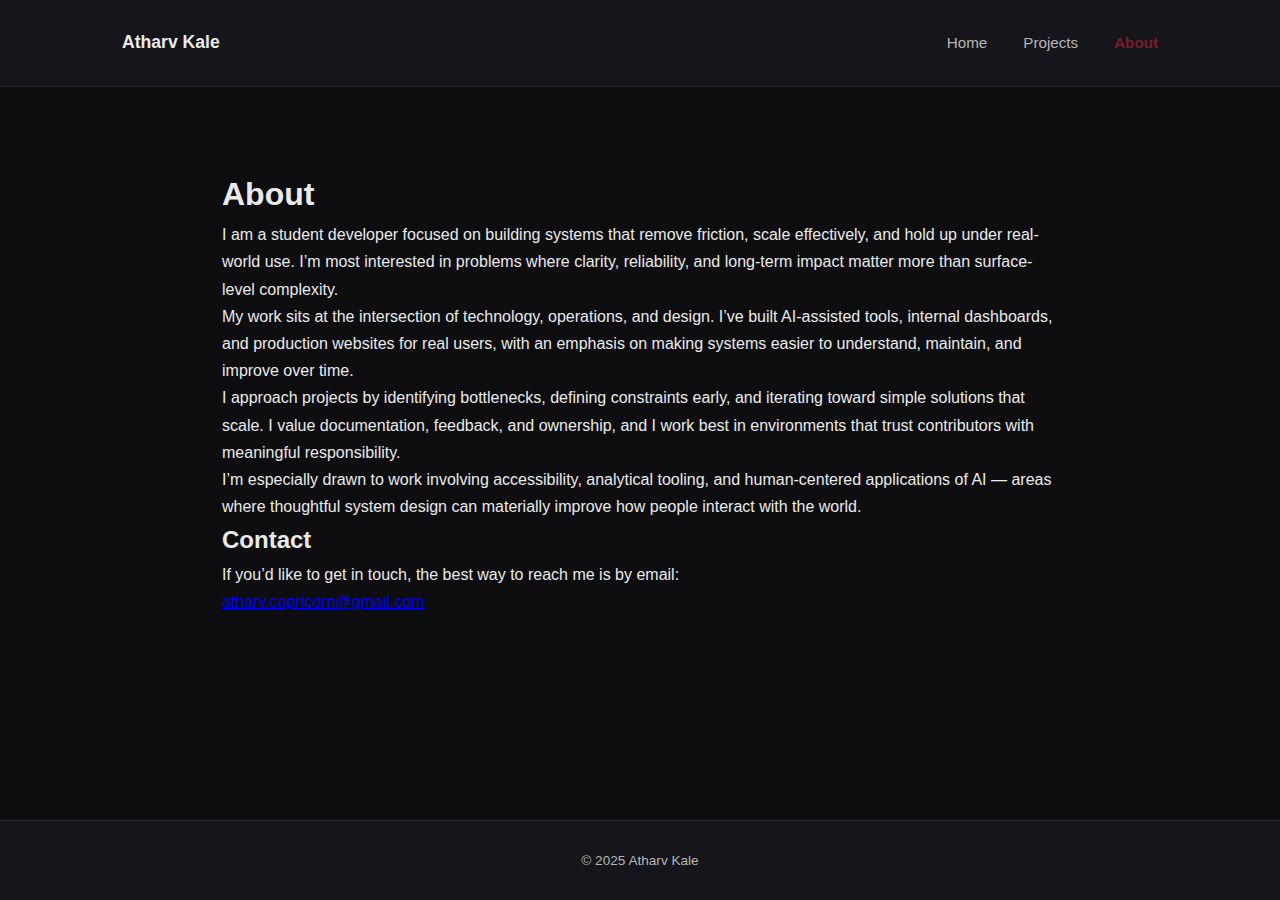
<file: about.html>
<!DOCTYPE html>
<html lang="en">
<head>
    <meta charset="UTF-8" />
    <meta name="viewport" content="width=device-width, initial-scale=1.0" />
    <title>About | Atharv Kale</title>

    <link rel="stylesheet" href="css/styles.css" />
</head>
<body>

    <!-- Header / Navigation -->
    <header class="site-header">
        <nav class="nav">
            <div class="nav-brand">
                <a href="index.html">Atharv Kale</a>
            </div>
            <ul class="nav-links">
                <li><a href="index.html">Home</a></li>
                <li><a href="projects.html">Projects</a></li>
                <li><a href="about.html" class="active">About</a></li>
            </ul>
        </nav>
    </header>

    <!-- Main Content -->
    <main class="container">

        <!-- About -->
        <section class="about">
            <h1>About</h1>

            <p>
                I am a student developer focused on building systems that remove friction,
                scale effectively, and hold up under real-world use. I’m most interested
                in problems where clarity, reliability, and long-term impact matter more
                than surface-level complexity.
            </p>

            <p>
                My work sits at the intersection of technology, operations, and design.
                I’ve built AI-assisted tools, internal dashboards, and production websites
                for real users, with an emphasis on making systems easier to understand,
                maintain, and improve over time.
            </p>

            <p>
                I approach projects by identifying bottlenecks, defining constraints early,
                and iterating toward simple solutions that scale. I value documentation,
                feedback, and ownership, and I work best in environments that trust contributors
                with meaningful responsibility.
            </p>

            <p>
                I’m especially drawn to work involving accessibility, analytical tooling,
                and human-centered applications of AI — areas where thoughtful system design
                can materially improve how people interact with the world.
            </p>
        </section>

        <!-- Contact -->
        <section class="contact">
            <h2>Contact</h2>

            <p>
                If you’d like to get in touch, the best way to reach me is by email:
            </p>

            <p>
                <a href="mailto:atharv.capricorn@gmail.com">
                    atharv.capricorn@gmail.com
                </a>
            </p>
        </section>

    </main>

    <!-- Footer -->
    <footer class="site-footer">
        <p>© 2025 Atharv Kale</p>
    </footer>

</body>
</html>
</file>
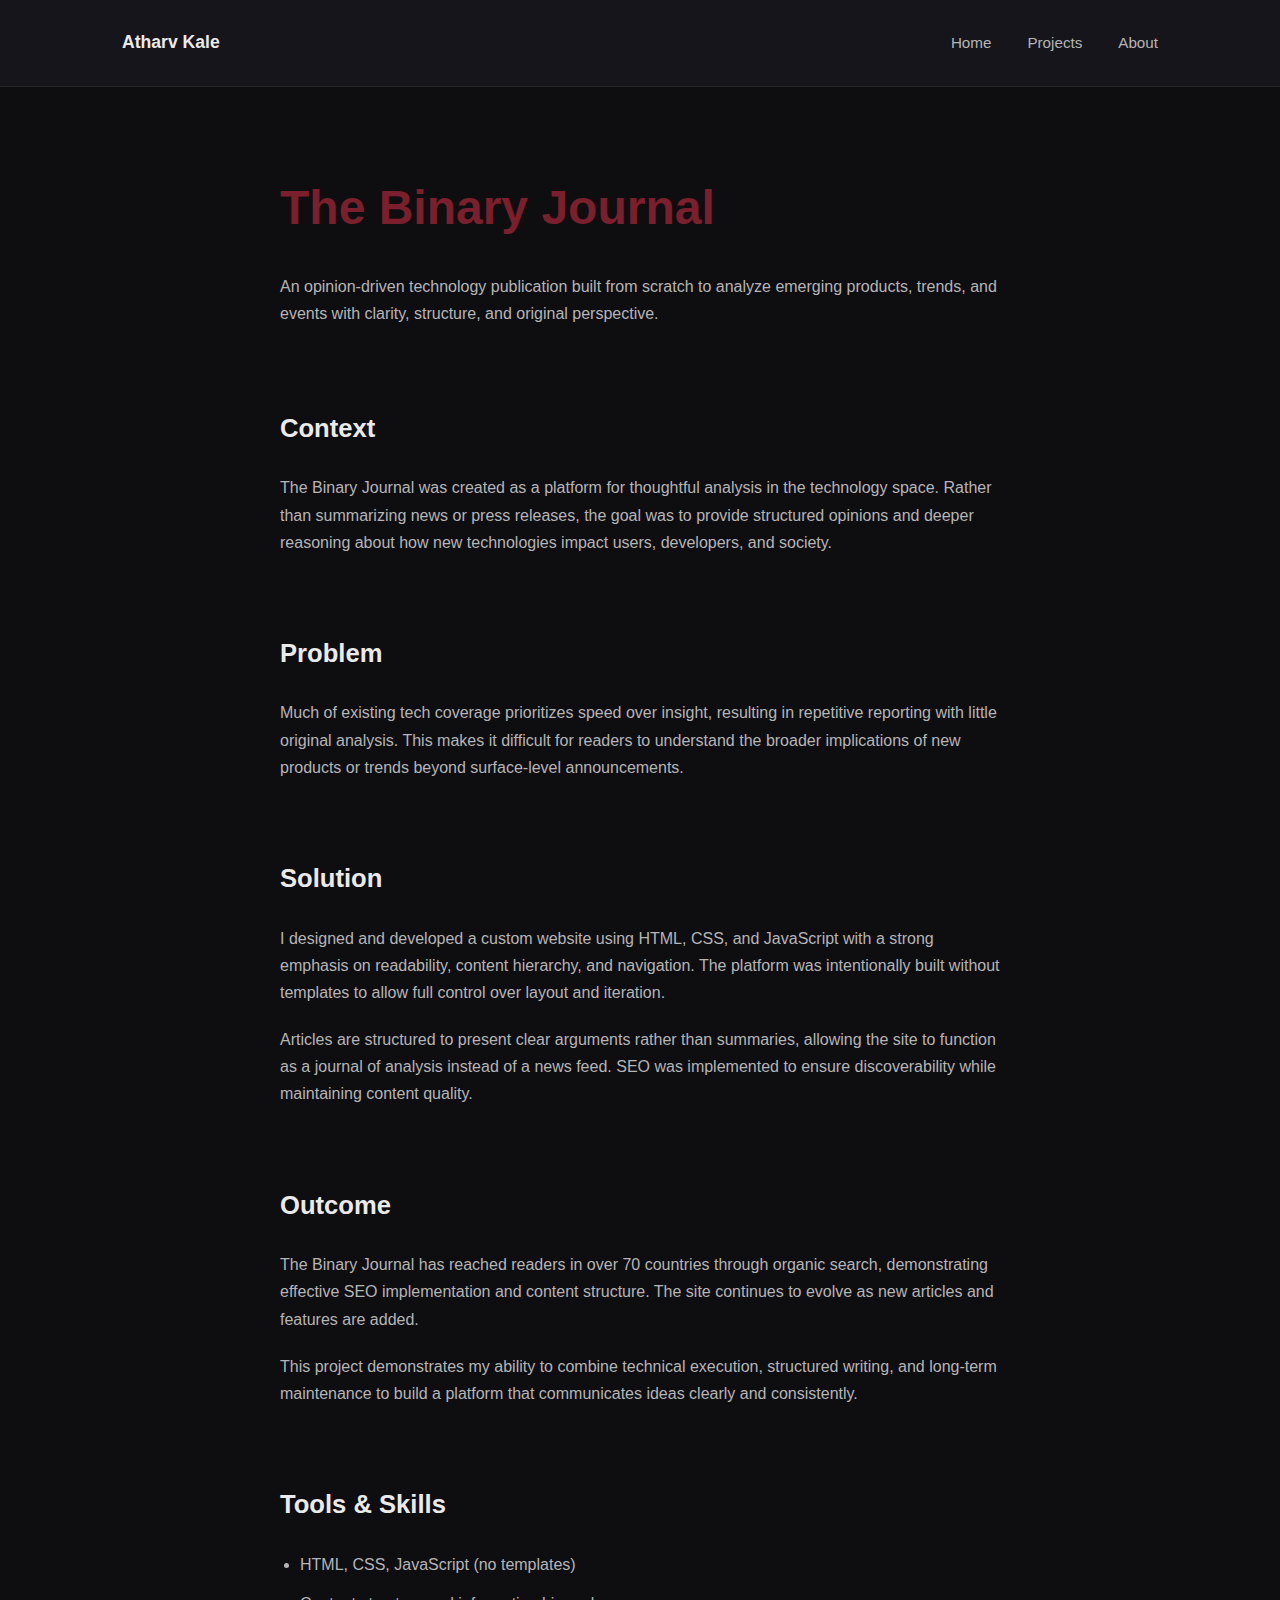
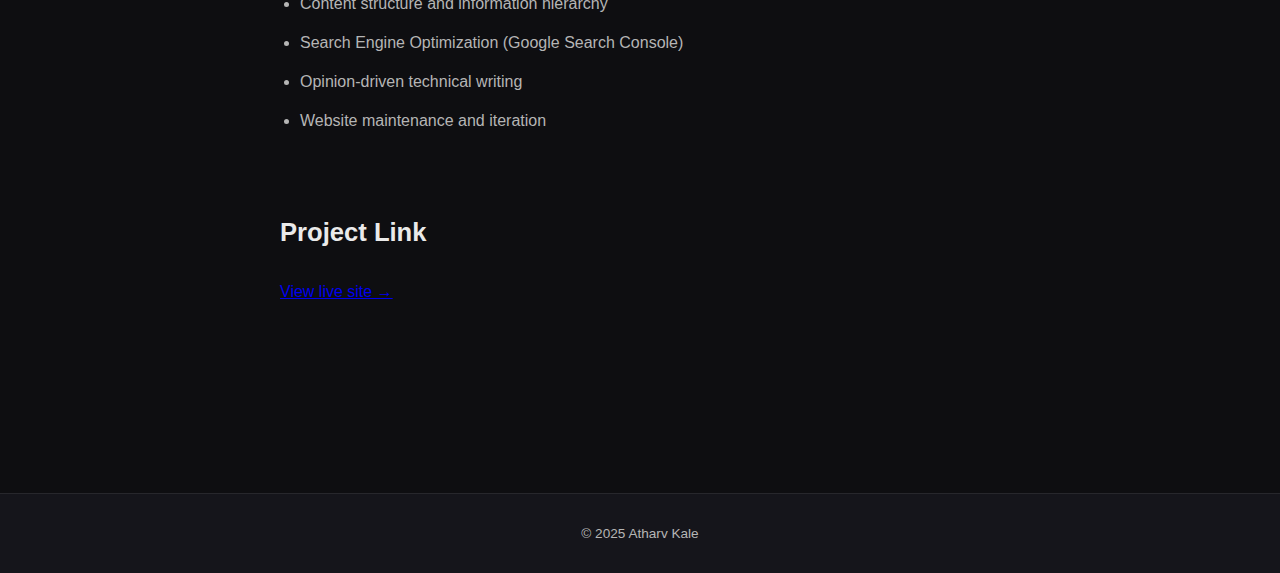
<file: project-binary-journal.html>
<!DOCTYPE html>
<html lang="en">
<head>
    <meta charset="UTF-8" />
    <meta name="viewport" content="width=device-width, initial-scale=1.0" />
    <title>The Binary Journal | Case Study</title>

    <link rel="stylesheet" href="css/styles.css" />
</head>
<body>

    <!-- Header / Navigation -->
    <header class="site-header">
        <nav class="nav">
            <div class="nav-brand">
                <a href="index.html">Atharv Kale</a>
            </div>
            <ul class="nav-links">
                <li><a href="index.html">Home</a></li>
                <li><a href="projects.html">Projects</a></li>
                <li><a href="about.html">About</a></li>
            </ul>
        </nav>
    </header>

    <!-- Main Content -->
    <main class="container">

        <!-- Project Header -->
        <section class="project-header">
            <h1>The Binary Journal</h1>
            <p>
                An opinion-driven technology publication built from scratch to analyze
                emerging products, trends, and events with clarity, structure, and
                original perspective.
            </p>
        </section>

        <!-- Context -->
        <section class="project-section">
            <h2>Context</h2>
            <p>
                The Binary Journal was created as a platform for thoughtful analysis
                in the technology space. Rather than summarizing news or press releases,
                the goal was to provide structured opinions and deeper reasoning about
                how new technologies impact users, developers, and society.
            </p>
        </section>

        <!-- Problem -->
        <section class="project-section">
            <h2>Problem</h2>
            <p>
                Much of existing tech coverage prioritizes speed over insight, resulting
                in repetitive reporting with little original analysis. This makes it
                difficult for readers to understand the broader implications of new
                products or trends beyond surface-level announcements.
            </p>
        </section>

        <!-- Solution -->
        <section class="project-section">
            <h2>Solution</h2>
            <p>
                I designed and developed a custom website using HTML, CSS, and JavaScript
                with a strong emphasis on readability, content hierarchy, and navigation.
                The platform was intentionally built without templates to allow full
                control over layout and iteration.
            </p>
            <p>
                Articles are structured to present clear arguments rather than summaries,
                allowing the site to function as a journal of analysis instead of a news
                feed. SEO was implemented to ensure discoverability while maintaining
                content quality.
            </p>
        </section>

        <!-- Outcome -->
        <section class="project-section">
            <h2>Outcome</h2>
            <p>
                The Binary Journal has reached readers in over 70 countries through
                organic search, demonstrating effective SEO implementation and content
                structure. The site continues to evolve as new articles and features
                are added.
            </p>
            <p>
                This project demonstrates my ability to combine technical execution,
                structured writing, and long-term maintenance to build a platform that
                communicates ideas clearly and consistently.
            </p>
        </section>

        <!-- Tools -->
        <section class="project-section">
            <h2>Tools & Skills</h2>
            <ul>
                <li>HTML, CSS, JavaScript (no templates)</li>
                <li>Content structure and information hierarchy</li>
                <li>Search Engine Optimization (Google Search Console)</li>
                <li>Opinion-driven technical writing</li>
                <li>Website maintenance and iteration</li>
            </ul>
        </section>

        <!-- Links -->
        <section class="project-section">
            <h2>Project Link</h2>
            <p>
                <a href="https://atharvcapricorn07.github.io/TheBinaryJournal/" target="_blank">
                    View live site →
                </a>
            </p>
        </section>

    </main>

    <!-- Footer -->
    <footer class="site-footer">
        <p>
            © 2025 Atharv Kale
        </p>
    </footer>

</body>
</html>
</file>
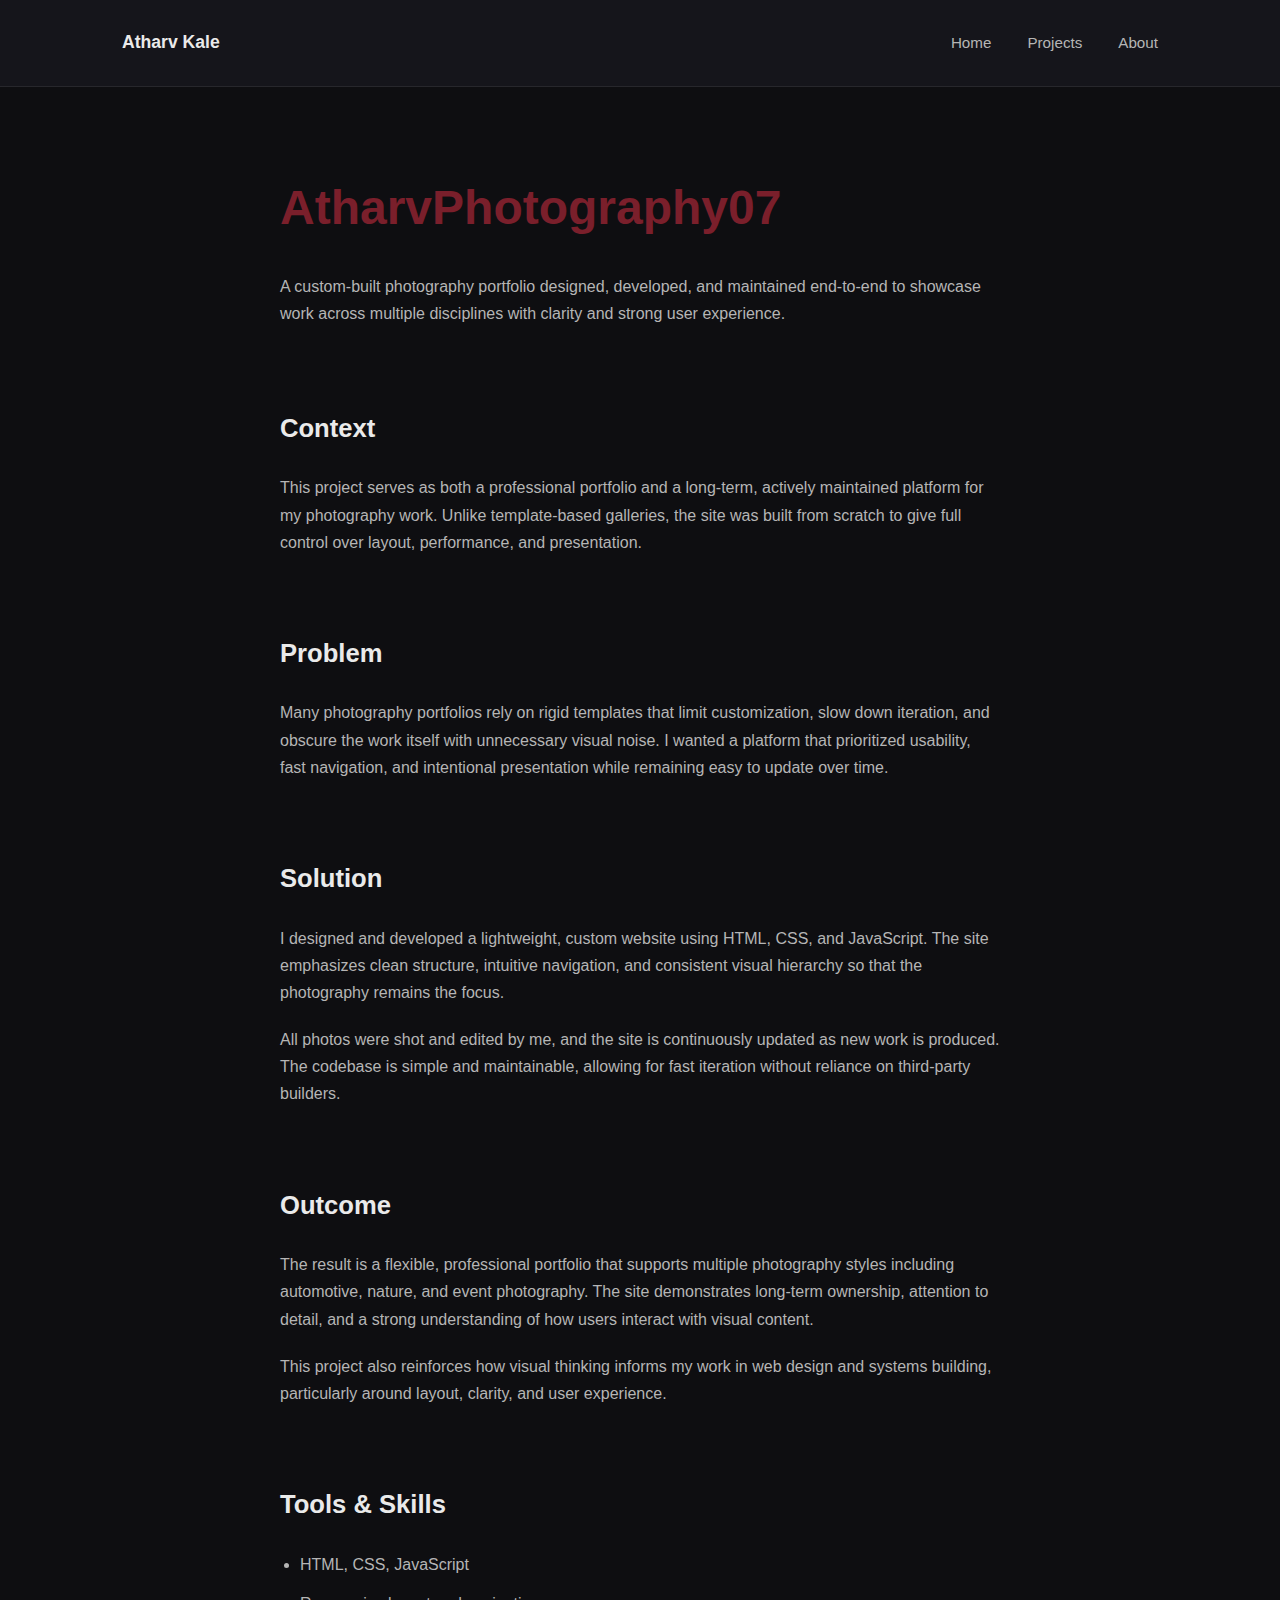
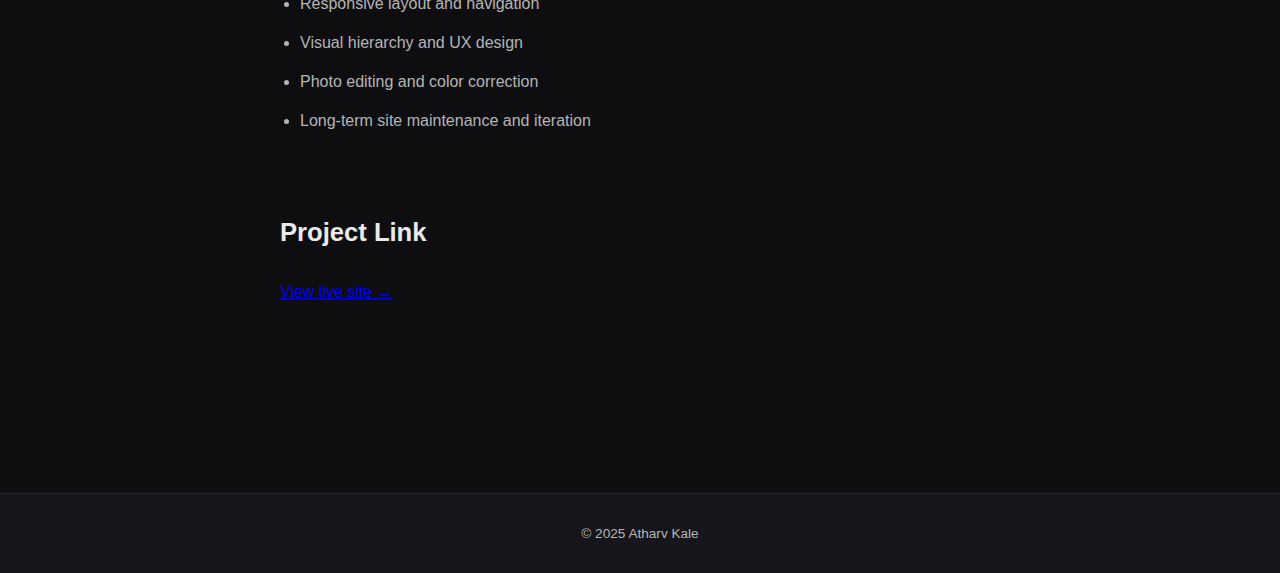
<file: project-photography.html>
<!DOCTYPE html>
<html lang="en">
<head>
    <meta charset="UTF-8" />
    <meta name="viewport" content="width=device-width, initial-scale=1.0" />
    <title>AtharvPhotography07 | Case Study</title>

    <link rel="stylesheet" href="css/styles.css" />
</head>
<body>

    <!-- Header / Navigation -->
    <header class="site-header">
        <nav class="nav">
            <div class="nav-brand">
                <a href="index.html">Atharv Kale</a>
            </div>
            <ul class="nav-links">
                <li><a href="index.html">Home</a></li>
                <li><a href="projects.html">Projects</a></li>
                <li><a href="about.html">About</a></li>
            </ul>
        </nav>
    </header>

    <!-- Main Content -->
    <main class="container">

        <!-- Project Header -->
        <section class="project-header">
            <h1>AtharvPhotography07</h1>
            <p>
                A custom-built photography portfolio designed, developed, and maintained
                end-to-end to showcase work across multiple disciplines with clarity
                and strong user experience.
            </p>
        </section>

        <!-- Context -->
        <section class="project-section">
            <h2>Context</h2>
            <p>
                This project serves as both a professional portfolio and a long-term,
                actively maintained platform for my photography work. Unlike template-based
                galleries, the site was built from scratch to give full control over layout,
                performance, and presentation.
            </p>
        </section>

        <!-- Problem -->
        <section class="project-section">
            <h2>Problem</h2>
            <p>
                Many photography portfolios rely on rigid templates that limit customization,
                slow down iteration, and obscure the work itself with unnecessary visual noise.
                I wanted a platform that prioritized usability, fast navigation, and intentional
                presentation while remaining easy to update over time.
            </p>
        </section>

        <!-- Solution -->
        <section class="project-section">
            <h2>Solution</h2>
            <p>
                I designed and developed a lightweight, custom website using HTML, CSS,
                and JavaScript. The site emphasizes clean structure, intuitive navigation,
                and consistent visual hierarchy so that the photography remains the focus.
            </p>
            <p>
                All photos were shot and edited by me, and the site is continuously updated
                as new work is produced. The codebase is simple and maintainable, allowing
                for fast iteration without reliance on third-party builders.
            </p>
        </section>

        <!-- Outcome -->
        <section class="project-section">
            <h2>Outcome</h2>
            <p>
                The result is a flexible, professional portfolio that supports multiple
                photography styles including automotive, nature, and event photography.
                The site demonstrates long-term ownership, attention to detail, and a
                strong understanding of how users interact with visual content.
            </p>
            <p>
                This project also reinforces how visual thinking informs my work in web
                design and systems building, particularly around layout, clarity, and
                user experience.
            </p>
        </section>

        <!-- Tools -->
        <section class="project-section">
            <h2>Tools & Skills</h2>
            <ul>
                <li>HTML, CSS, JavaScript</li>
                <li>Responsive layout and navigation</li>
                <li>Visual hierarchy and UX design</li>
                <li>Photo editing and color correction</li>
                <li>Long-term site maintenance and iteration</li>
            </ul>
        </section>

        <!-- Links -->
        <section class="project-section">
            <h2>Project Link</h2>
            <p>
                <a href="https://atharvcapricorn07.github.io/AtharvPhotography/" target="_blank">
                    View live site →
                </a>
            </p>
        </section>

    </main>

    <!-- Footer -->
    <footer class="site-footer">
        <p>
            © 2025 Atharv Kale
        </p>
    </footer>

</body>
</html>
</file>
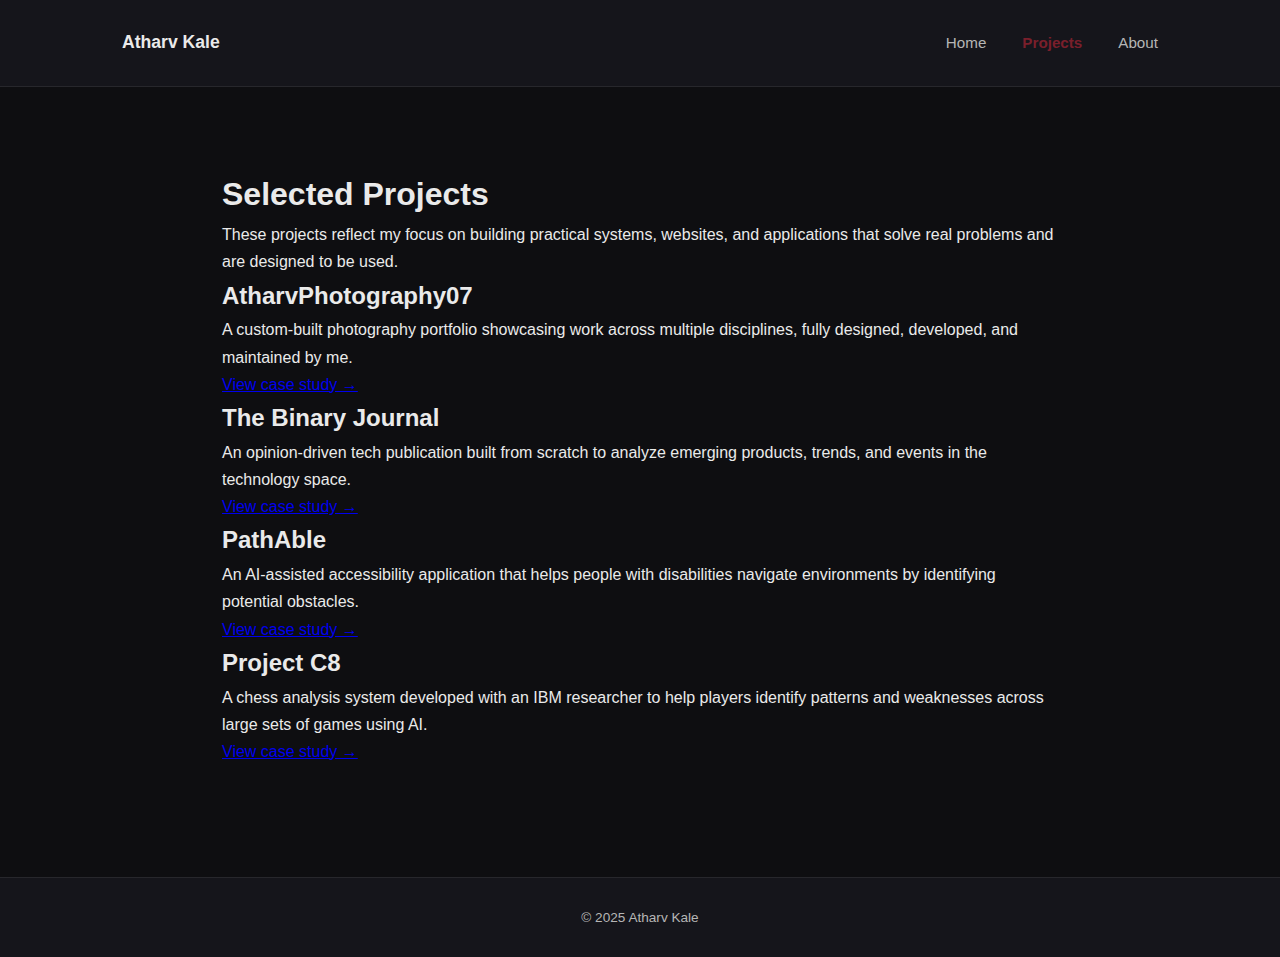
<file: projects.html>
<!DOCTYPE html>
<html lang="en">
<head>
    <meta charset="UTF-8" />
    <meta name="viewport" content="width=device-width, initial-scale=1.0" />
    <title>Projects | Atharv Kale</title>

    <link rel="stylesheet" href="css/styles.css" />
</head>
<body>

    <!-- Header / Navigation -->
    <header class="site-header">
        <nav class="nav">
            <div class="nav-brand">
                <a href="index.html">Atharv Kale</a>
            </div>
            <ul class="nav-links">
                <li><a href="index.html">Home</a></li>
                <li><a href="projects.html" class="active">Projects</a></li>
                <li><a href="about.html">About</a></li>
            </ul>
        </nav>
    </header>

    <!-- Main Content -->
    <main class="container">

        <section class="projects-intro">
            <h1>Selected Projects</h1>
            <p>
                These projects reflect my focus on building practical systems, websites,
                and applications that solve real problems and are designed to be used.
            </p>
        </section>

        <!-- Projects List -->
        <section class="projects-list">

            <!-- Project 1 -->
            <article class="project-card">
                <h2>AtharvPhotography07</h2>
                <p>
                    A custom-built photography portfolio showcasing work across multiple
                    disciplines, fully designed, developed, and maintained by me.
                </p>
                <a href="project-photography.html">
                    View case study →
                </a>
            </article>

            <!-- Project 2 -->
            <article class="project-card">
                <h2>The Binary Journal</h2>
                <p>
                    An opinion-driven tech publication built from scratch to analyze
                    emerging products, trends, and events in the technology space.
                </p>
                <a href="project-binary-journal.html">
                    View case study →
                </a>
            </article>

            <!-- Project 3 -->
            <article class="project-card">
                <h2>PathAble</h2>
                <p>
                    An AI-assisted accessibility application that helps people with
                    disabilities navigate environments by identifying potential obstacles.
                </p>
                <a href="project-pathable.html">
                    View case study →
                </a>
            </article>

            <!-- Project 4 -->
            <article class="project-card">
                <h2>Project C8</h2>
                <p>
                    A chess analysis system developed with an IBM researcher to help players
                    identify patterns and weaknesses across large sets of games using AI.
                </p>
                <a href="project-projectc8.html">
                    View case study →
                </a>
            </article>

        </section>

    </main>

    <!-- Footer -->
    <footer class="site-footer">
        <p>
            © 2025 Atharv Kale
        </p>
    </footer>

</body>
</html>
</file>
<file: css/styles.css>
/* =========================
   Global Reset & Variables
========================= */

* {
    margin: 0;
    padding: 0;
    box-sizing: border-box;
}

:root {
    --bg-main: #0e0e11;
    --bg-secondary: #15151b;

    --text-primary: #eaeaea;
    --text-secondary: #b5b5b5;

    --accent-burgundy: #7a1f2b;
    --accent-burgundy-hover: #922738;

    --border-subtle: rgba(255, 255, 255, 0.08);
}

/* =========================
   Base Layout
========================= */

html, body {
    height: 100%;
}

body {
    min-height: 100vh;
    display: flex;
    flex-direction: column;

    font-family: -apple-system, BlinkMacSystemFont, "Segoe UI",
                 Roboto, Helvetica, Arial, sans-serif;

    line-height: 1.7;
    background-color: var(--bg-main);
    color: var(--text-primary);
}

/* =========================
   Layout Utilities
========================= */

.container {
    flex: 1;
    max-width: 900px;
    margin: 0 auto;
    padding: 5rem 2rem 7rem;
}

/* =========================
   Header & Navigation
========================= */

.site-header {
    background-color: var(--bg-secondary);
    border-bottom: 1px solid var(--border-subtle);
}

.nav {
    max-width: 1100px;
    margin: 0 auto;
    padding: 1.75rem 2rem;

    display: flex;
    align-items: center;
    justify-content: space-between;
}

.nav-brand a {
    font-size: 1.1rem;
    font-weight: 600;
    text-decoration: none;
    color: var(--text-primary);
}

.nav-links {
    list-style: none;
    display: flex;
    gap: 2.25rem;
}

.nav-links a {
    text-decoration: none;
    font-size: 0.95rem;
    color: var(--text-secondary);
}

.nav-links a:hover {
    color: var(--accent-burgundy);
}

.nav-links a.active {
    font-weight: 600;
    color: var(--accent-burgundy);
}

/* =========================
   Hero Section
========================= */

.hero h1 {
    font-size: 2.75rem;
    font-weight: 700;
    letter-spacing: -0.02em;
    margin-bottom: 1.75rem;
    color: var(--accent-burgundy);
}

.hero-subtitle {
    font-size: 1.1rem;
    max-width: 720px;
    color: var(--text-secondary);
}

/* =========================
   Focus Areas
========================= */

.focus-areas {
    margin-top: 4rem;
}

.focus-areas ul {
    list-style: none;
    display: grid;
    gap: 1.1rem;
}

.focus-areas li {
    padding-left: 1.5rem;
    position: relative;
    font-size: 1rem;
    color: var(--text-secondary);
}

.focus-areas li::before {
    content: "—";
    position: absolute;
    left: 0;
    color: var(--accent-burgundy);
}

/* =========================
   Call to Action
========================= */

.cta {
    margin-top: 4.5rem;
}

.cta-button {
    display: inline-block;
    padding: 0.9rem 1.75rem;
    background-color: var(--accent-burgundy);
    color: #ffffff;
    text-decoration: none;
    font-size: 0.95rem;
    font-weight: 500;
    border-radius: 6px;
    transition: background-color 0.2s ease, transform 0.1s ease;
}

.cta-button:hover {
    background-color: var(--accent-burgundy-hover);
    transform: translateY(-1px);
}

/* =========================
   Project Sections
========================= */

.project-header {
    margin-bottom: 5rem;
}

.project-header h1 {
    font-size: 3rem;
    margin-bottom: 1.5rem;
    color: var(--accent-burgundy);
}

.project-header p {
    max-width: 720px;
    color: var(--text-secondary);
}

.project-section {
    margin-bottom: 4.75rem;
}

.project-section h2 {
    font-size: 1.6rem;
    margin-bottom: 1.5rem;
    color: var(--text-primary);
}

.project-section p {
    max-width: 720px;
    margin-bottom: 1.25rem;
    color: var(--text-secondary);
}

.project-section ul {
    margin-top: 1rem;
    padding-left: 1.25rem;
}

.project-section li {
    margin-bottom: 0.75rem;
    color: var(--text-secondary);
}

/* =========================
   Footer (Sticky)
========================= */

.site-footer {
    background-color: var(--bg-secondary);
    border-top: 1px solid var(--border-subtle);
    padding: 1.75rem;
    text-align: center;
    font-size: 0.85rem;
    color: var(--text-secondary);
}

/* =========================
   Responsive
========================= */

@media (max-width: 768px) {
    .hero h1 {
        font-size: 2.2rem;
    }

    .container {
        padding: 4rem 1.5rem 6rem;
    }

    .nav-links {
        gap: 1.5rem;
    }
}
</file>
